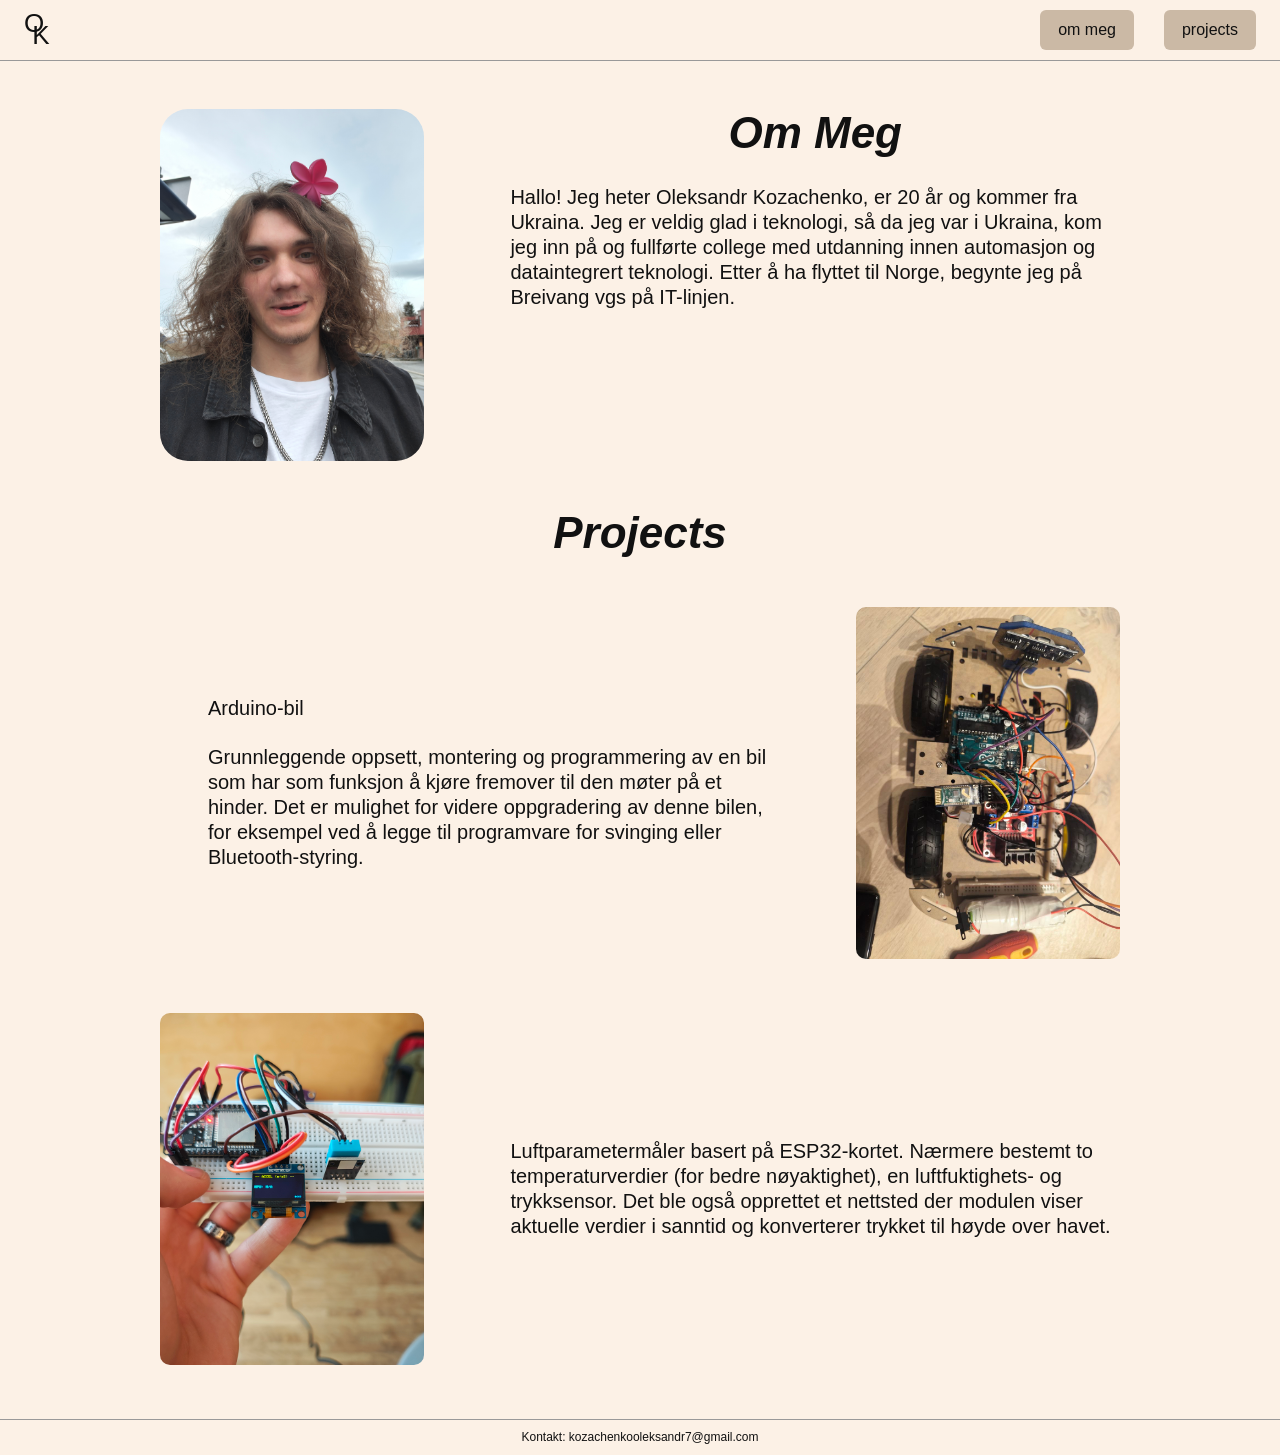
<file: index.html>
<!DOCTYPE html>
<html lang="nb">
<head>
  <meta charset="UTF-8">
  <meta name="viewport" content="width=device-width, initial-scale=1.0">
  <title>Oleksandr Kozachenko – portefølje</title>
  <link rel="stylesheet" href="style.css">
</head>
<body>
  <header class="site-header">
    <span class="logo" role="img" aria-label="OK"><span aria-hidden="true">O</span><span class="logo-k" aria-hidden="true">K</span></span>
    <nav aria-label="Hovedmeny">
      <a href="#om-meg">om meg</a>
      <a href="#projects">projects</a>
    </nav>
  </header>

  <main>
    <section id="om-meg" class="about">
      <img class="photo portrait" src="images/profil.jpg" alt="Portrett av Oleksandr Kozachenko utendørs">
      <div class="about-text">
        <h1>Om Meg</h1>
        <p>Hallo! Jeg heter Oleksandr Kozachenko, er 20 år og kommer fra Ukraina. Jeg er veldig glad i teknologi, så da jeg var i Ukraina, kom jeg inn på og fullførte college med utdanning innen automasjon og dataintegrert teknologi. Etter å ha flyttet til Norge, begynte jeg på Breivang vgs på IT-linjen.</p>
      </div>
    </section>

    <section id="projects" class="projects">
      <h2>Projects</h2>
      <article class="project project-car" aria-labelledby="car-title">
        <div class="project-text">
          <h3 id="car-title">Arduino-bil</h3>
          <p>Grunnleggende oppsett, montering og programmering av en bil som har som funksjon å kjøre fremover til den møter på et hinder. Det er mulighet for videre oppgradering av denne bilen, for eksempel ved å legge til programvare for svinging eller Bluetooth-styring.</p>
        </div>
        <img class="photo" src="images/arduino-bil.jpg" alt="Arduino-bil med fire hjul, ledninger og en ultralydsensor">
      </article>

      <article class="project" aria-label="Luftparametermåler med ESP32">
        <img class="photo" src="images/esp32.jpg" alt="ESP32-kort på et koblingsbrett med sensorer, ledninger og en liten skjerm">
        <div class="project-text">
          <p>Luftparametermåler basert på ESP32-kortet. Nærmere bestemt to temperaturverdier (for bedre nøyaktighet), en luftfuktighets- og trykksensor. Det ble også opprettet et nettsted der modulen viser aktuelle verdier i sanntid og konverterer trykket til høyde over havet.</p>
        </div>
      </article>
    </section>

  </main>

  <footer>
    <p>Kontakt: kozachenkooleksandr7@gmail.com</p>
  </footer>
</body>
</html>
</file>
<file: style.css>
* {
  box-sizing: border-box;
}

body {
  margin: 0;
  background-color: #fcf1e6;
  color: #111;
  font-family: Arial, sans-serif;
  font-size: 20px;
  line-height: 1.25;
}

.site-header {

  position: sticky;
  top: 0;
  z-index: 10;
  background-color: #fcf1e6;
  display: flex;
  justify-content: space-between;
  align-items: center;
  gap: 16px;
  padding: 10px 24px;
  border-bottom: 1px solid #999;
}

.logo {
  display: flex;
  align-items: flex-start;
  flex-shrink: 0;
  width: 34px;
  height: 40px;
  font-size: 26px;
  line-height: 1;
}


.logo-k {
  margin-top: 12px;
  margin-left: -12px;
}

nav {
  display: flex;
  flex-wrap: wrap;
  gap: 30px;
}

nav a {
  padding: 10px 18px;
  border-radius: 6px;
  background-color: #cbb9a5;
  color: #111;
  font-size: 16px;
  text-decoration: none;
}

nav a:hover {
  background-color: #baa58e;
}


a:focus-visible {
  outline: 3px solid #111;
  outline-offset: 4px;
}

main {
  width: 90%;
  max-width: 960px;
  margin: 0 auto;
}

section {
  scroll-margin-top: 100px;
}

.about,
.project {
  display: flex;
  justify-content: space-between;
  gap: 9%;
}

.about {
  align-items: flex-start;
  margin-top: 48px;
  margin-bottom: 48px;
}

.about-text,
.project-text {
  flex: 1;
  min-width: 0;
}

h1,
h2 {
  margin: 0 0 28px;
  font-size: 44px;
  font-weight: 700;
  font-style: italic;
  line-height: 1.1;
  text-align: center;
}

p {
  margin: 0;
}

.photo {
  display: block;
  width: 28%;
  max-width: 264px;
  aspect-ratio: 3 / 4;
  object-fit: cover;
  border-radius: 10px;
}

.portrait {
  border-radius: 28px;
}

.projects h2 {
  margin-bottom: 50px;
}

.project {
  align-items: center;
  margin-bottom: 54px;
}

.project-car .project-text {
  padding-left: 5%;
}

h3 {
  margin: 0 0 24px;
  font-size: inherit;
  font-weight: 400;
}

footer {
  padding: 10px 16px;
  border-top: 1px solid #999;
  font-size: 12px;
  text-align: center;
  overflow-wrap: anywhere;
}

@media (max-width: 640px) {
  body {
    font-size: 17px;
    line-height: 1.45;
  }

  .site-header {
    padding: 10px 16px;
    gap: 12px;
  }

  nav {
    gap: 8px;
  }

  nav a {
    padding: 9px 10px;
    font-size: 14px;
  }

  .about,
  .project {
    flex-direction: column;
    align-items: center;
    gap: 26px;
  }

  .about {
    margin-top: 32px;
    margin-bottom: 42px;
  }

  .photo {
    width: 70%;
  }

  h1,
  h2 {
    font-size: 36px;
    margin-bottom: 22px;
  }

  .projects h2 {
    margin-bottom: 32px;
  }

  .project-car .project-text {
    padding-left: 0;
  }

  .project {
    margin-bottom: 42px;
  }
}
</file>
